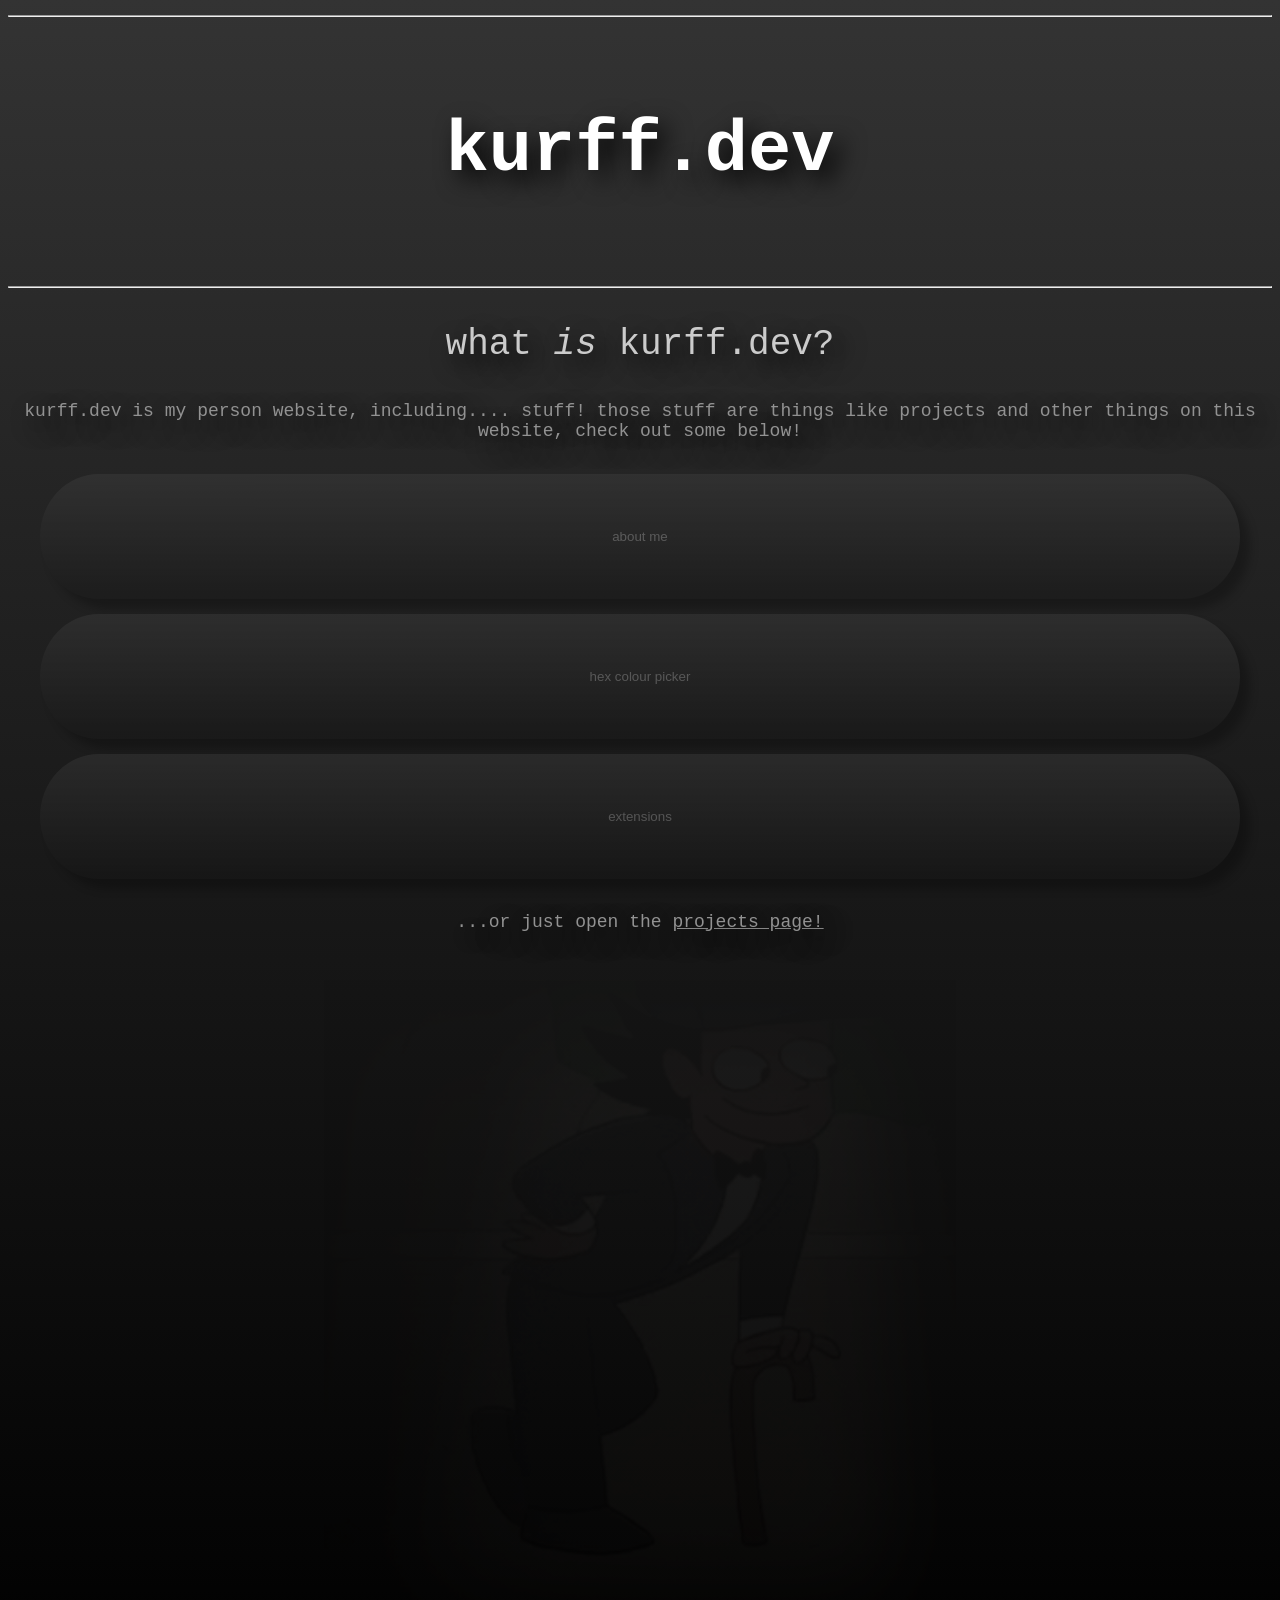
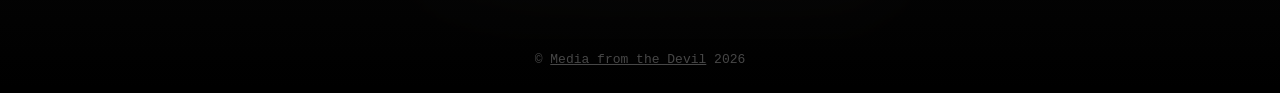
<file: index.html>
<!DOCTYPE html>

<html>
  <head>
    <meta charset="UTF-8">
    <meta name="viewport" content="width=device-width, initial-scale=1.0">

    <link rel="stylesheet" href="/style_sheets.css">

    <link rel="icon" href="/images/dark_icon.png" media="(prefers-color-scheme: dark)">

    <link rel="icon" href="/images/light_icon.png" media="(prefers-color-scheme: light), (prefers-color-scheme: no-preference)">
    <title>kurff.dev</title>
  </head>
  <body class="body1" style="background-color: black;">
    <!-- <div class="scroll-left" style="background: #430905; color: rgb(134, 125, 125); font-size: 30px;">
      <p class="marquee-text">THIS WEBSITE IS IN W.I.P.!</p>
    </div> -->
    <hr>
    <br>

    <p class="head" style="color: white;">kurff.dev</p>

    <br>
    <hr>

    <p class="text" style="color: rgb(203, 203, 203);">what <i>is</i> kurff.dev?</p>
    <p class="subtext" style="color: rgb(146, 146, 146);">
      kurff.dev is my person website, including.... stuff!
      those stuff are things like projects and other things on this website, check out some below!
    </p>

    <br>

    <div id="project and stuff buttons">
      <a href="/about-me/">
        <button class="button1" style="width: 95%; height: 125px; background-image: linear-gradient(to bottom, #555555, #111111); color: #FFFFFF; opacity: 0.25;">
          about me
        </button>
      </a>

      <br><br>

      <a href="/hex-colour-picker">
        <button class="button1" style="width: 95%; height: 125px; background-image: linear-gradient(to bottom, #555555, #111111); color: #FFFFFF; opacity: 0.25;">
          hex colour picker
        </button>
      </a>

      <br><br>

      <a href="/extensions/">
        <button class="button1" style="width: 95%; height: 125px; background-image: linear-gradient(to bottom, #555555, #111111); color: #FFFFFF; opacity: 0.25;">
          extensions
        </button>
      </a>

      <br><br>

      <div style="display: flex !important; justify-content: center;">
        <p class="subtext" style="color: rgb(146, 146, 146);">...or just open the <a href="/projects/" class="subtext" style="color: rgb(146, 146, 146);">projects page!</a></p>
      </div>
    </div>

    <br><br>

    <div style="width: 50%; aspect-ratio: 1 / 1.04395604396; margin: 0 auto; display: block; background-image: url('/images/good-time-gal.gif'); background-size: cover; background-position: center; box-shadow: inset 0 0 100px 50px #000000; opacity: 0.03125;" alt="hello my lady hello my good time gal, blah blah kissed my wife, baby my hearts on fire or whatever he says"></div>

    <p style="color: rgb(71, 71, 71);">© <a href="https://mediafromthedevil.net/" style="color: rgb(71, 71, 71);">Media from the Devil</a> 2026</p>
    <script src="/script.js" defer></script>
  </body>
</html>
</file>
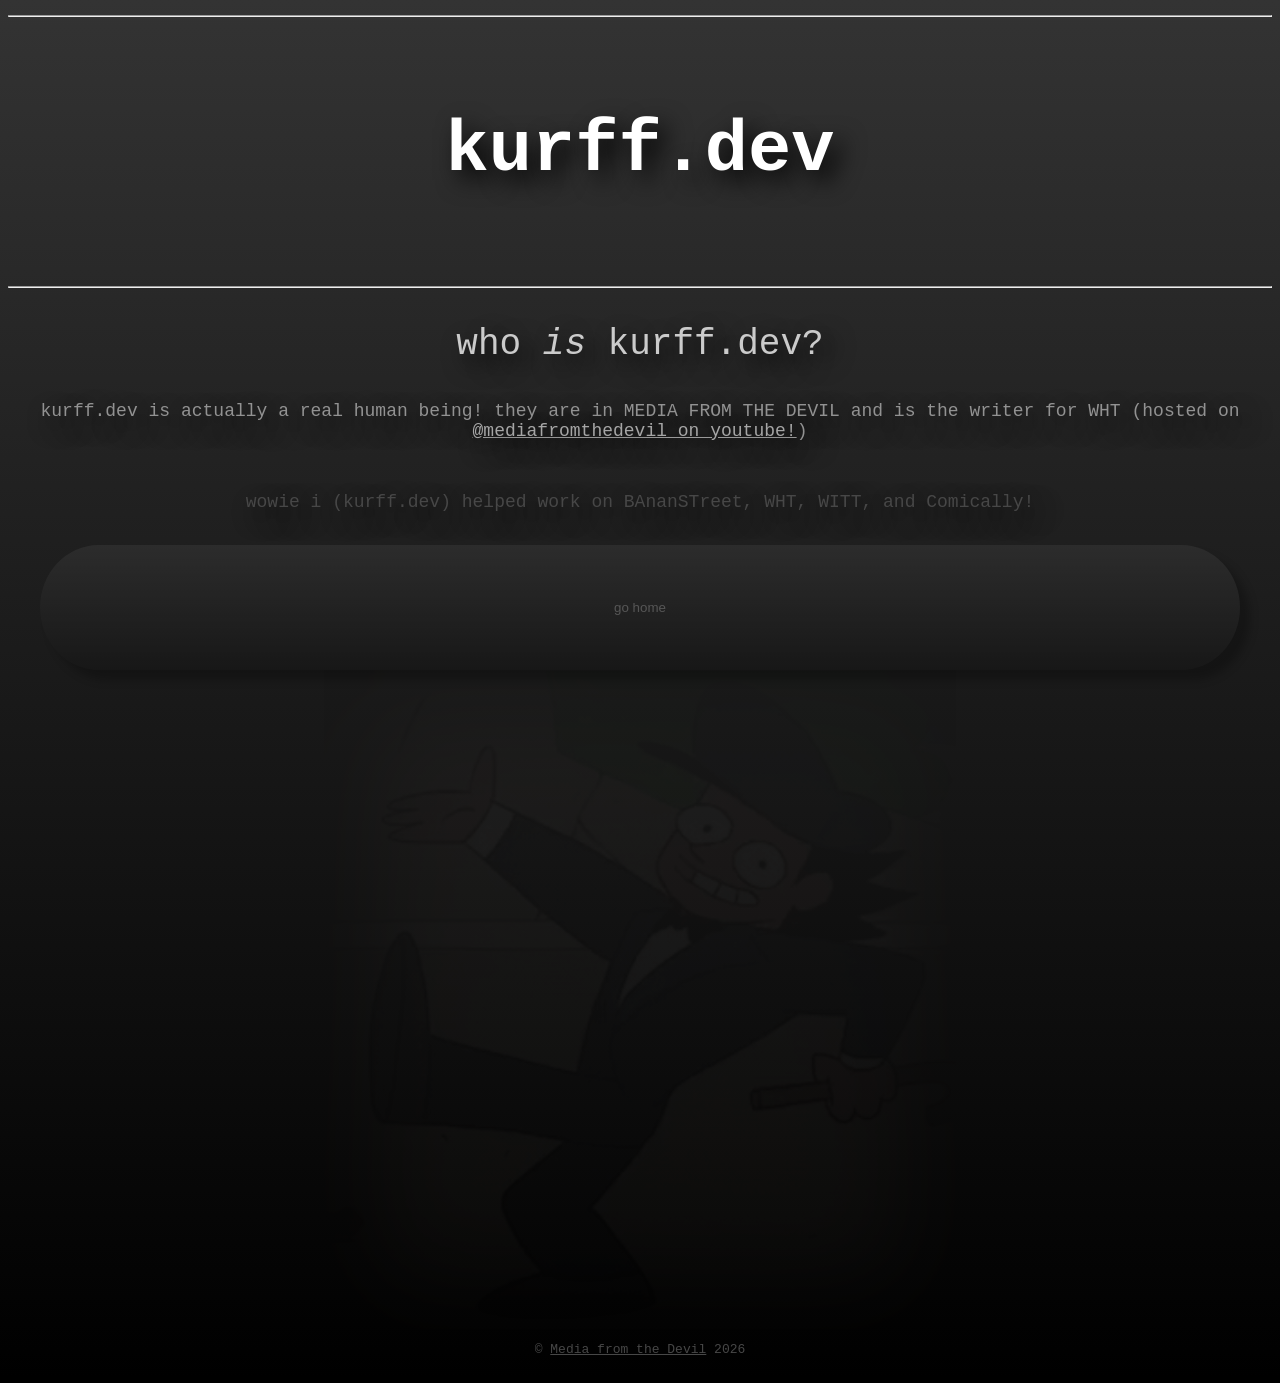
<file: about-me/index.html>
<!DOCTYPE html>

<html>
  <head>
    <meta charset="UTF-8">
    <meta name="viewport" content="width=device-width, initial-scale=1.0">

    <link rel="stylesheet" href="/style_sheets.css">

    <link rel="icon" href="/images/dark_icon.png" media="(prefers-color-scheme: dark)">

    <link rel="icon" href="/images/light_icon.png" media="(prefers-color-scheme: light), (prefers-color-scheme: no-preference)">
    <title>kurff.dev</title>
  </head>
  <body class="body1" style="background-color: black;">
    <!-- <div class="scroll-left" style="background: #430905; color: rgb(134, 125, 125); font-size: 30px;">
      <p class="marquee-text">THIS WEBSITE IS IN W.I.P.!</p>
    </div> -->
    <hr>
    <br>

    <p class="head" style="color: white;">kurff.dev</p>

    <br>
    <hr>

    <p class="text" style="color: rgb(203, 203, 203);">who <i>is</i> kurff.dev?</p>
    <p class="subtext" style="color: rgb(146, 146, 146);">
      kurff.dev is actually a real human being! they are in MEDIA FROM THE DEVIL and is the writer for WHT (hosted on <a href="https://www.youtube.com/@mediafromthedevil" style="color: rgb(166, 166, 166);"> @mediafromthedevil on youtube!</a>)
    </p>

    <br>

    <p class="subtext" style="color: rgb(71, 71, 71);">wowie i (kurff.dev) helped work on BAnanSTreet, WHT, WITT, and Comically!</p>

    <br>

    <a href="/">
      <button class="button1"
        style="width: 95%; height: 125px; background-image: linear-gradient(to bottom, #555555, #111111); color: #FFFFFF; opacity: 0.25;">go home</button>
    </a>

    <div style="width: 50%; aspect-ratio: 1 / 1.04395604396; margin: 0 auto; display: block; background-image: url('/images/good-time-gal.gif'); background-size: cover; background-position: center; box-shadow: inset 0 0 100px 50px #000000; opacity: 0.03125;" alt="hello my lady hello my good time gal, blah blah kissed my wife, baby my hearts on fire or whatever he says"></div>

    <p style="color: rgb(71, 71, 71);">© <a href="https://mediafromthedevil.net/" style="color: rgb(71, 71, 71);">Media from the Devil</a> 2026</p>
    <script src="/script.js" defer></script>
  </body>
</html>
</file>
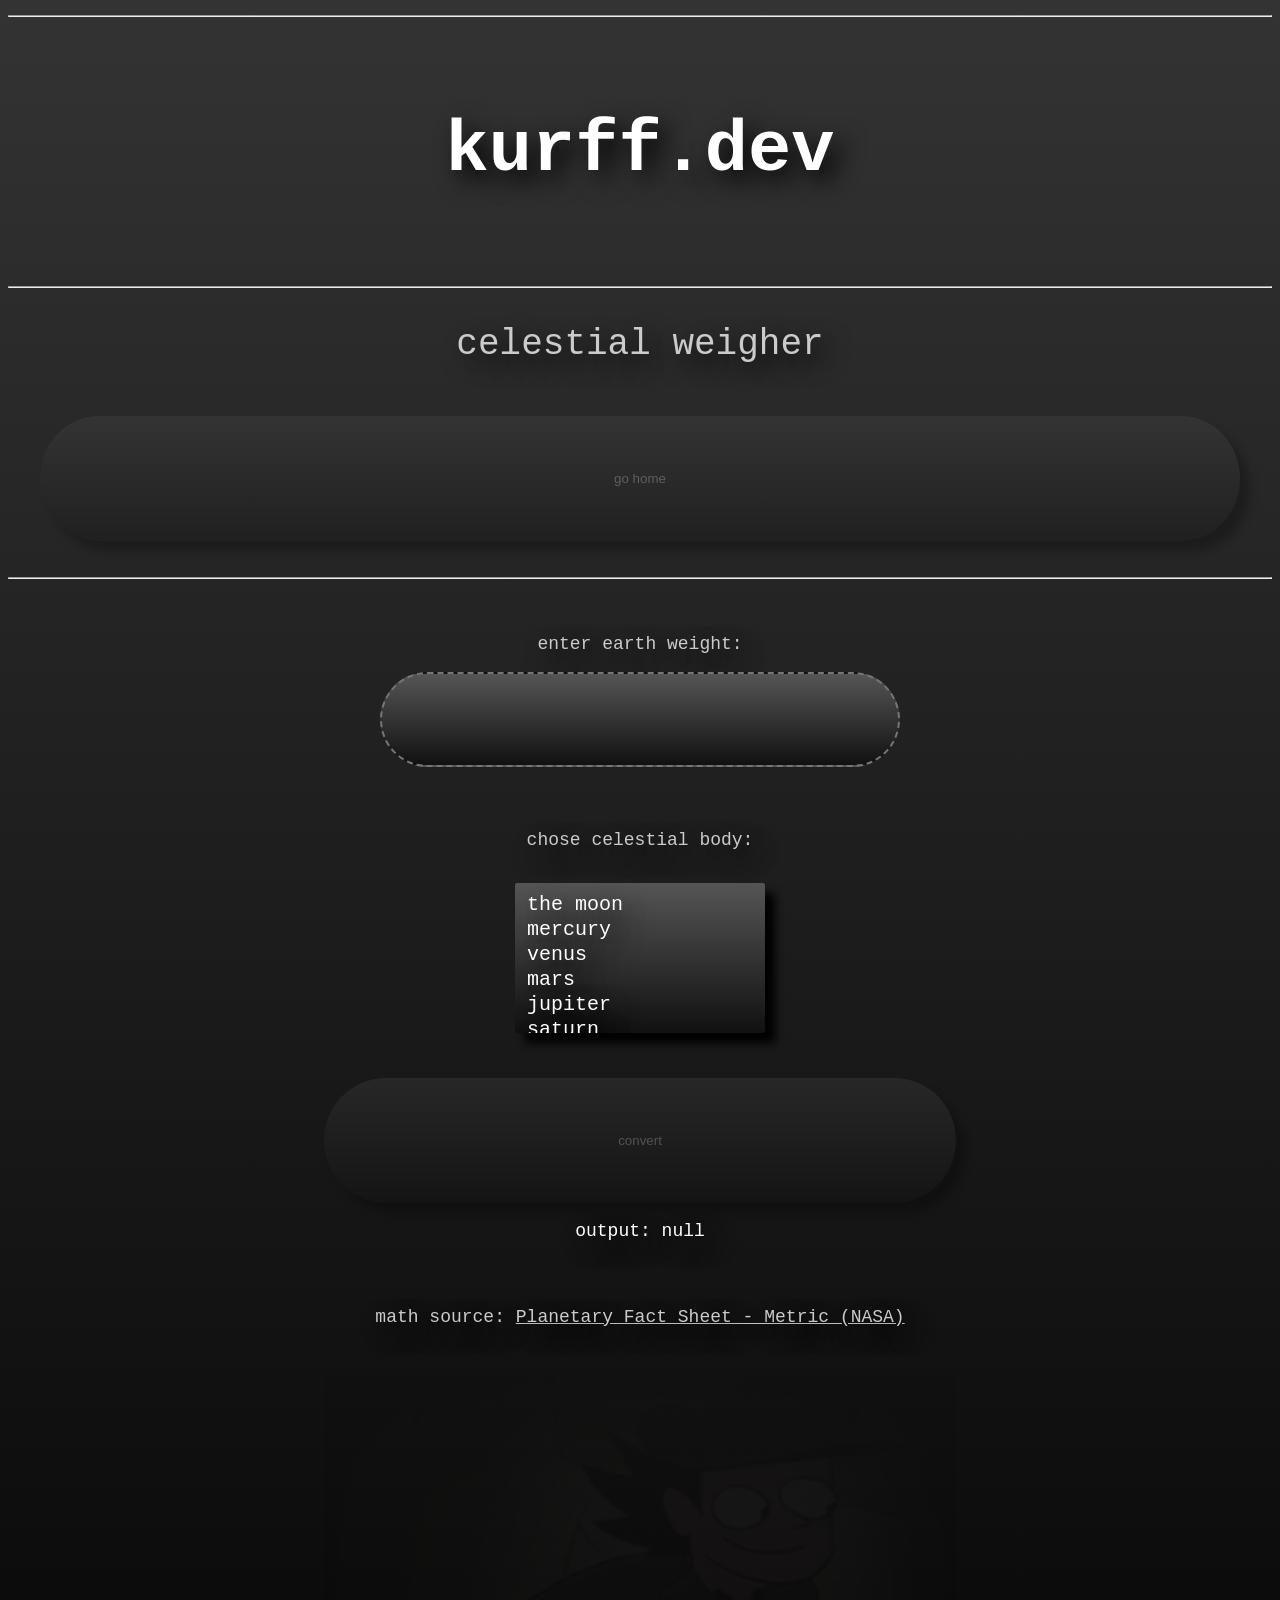
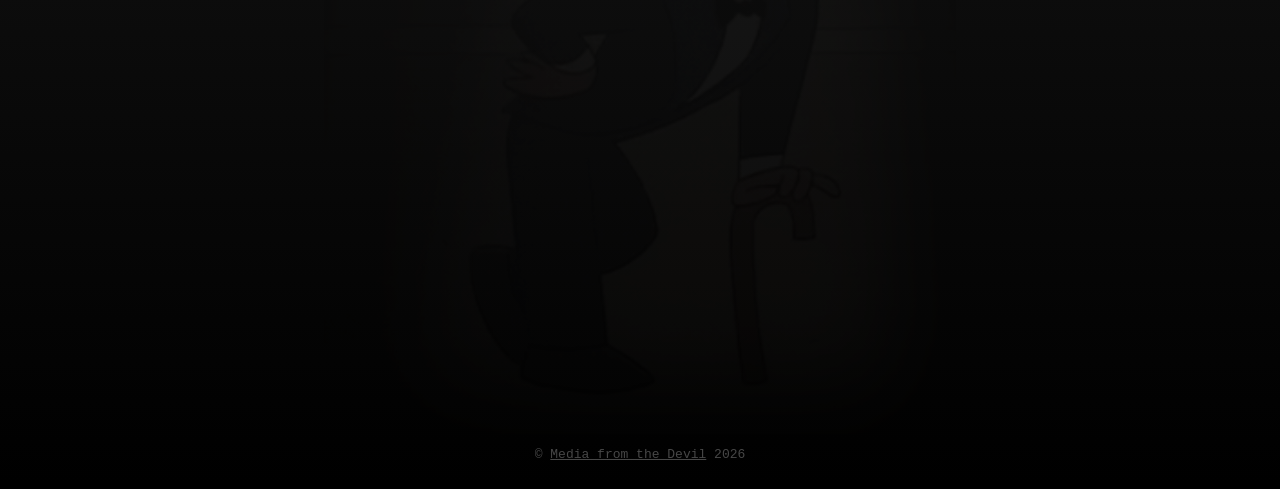
<file: celestial-weigher/index.html>
<!DOCTYPE html>

<html>
  <head>
    <meta charset="UTF-8">
    <meta name="viewport" content="width=device-width, initial-scale=1.0">

    <link rel="stylesheet" href="/style_sheets.css?v=1.0">
    
    <link rel="icon" href="/images/dark_icon.png" media="(prefers-color-scheme: dark)">

    <link rel="icon" href="/images/light_icon.png" media="(prefers-color-scheme: light), (prefers-color-scheme: no-preference)">
    <title>kurff.dev</title>
  </head>
  <body class="body1" style="background-color: black;">
    <!-- <div class="scroll-left" style="background: #430905; color: rgb(134, 125, 125); font-size: 30px;">
      <p class="marquee-text">THIS WEBSITE IS IN W.I.P.!</p>
    </div> -->
    <hr>
    <br>

    <p class="head" style="color: white;">kurff.dev</p>

    <br>
    <hr>

    <p class="text" style="color: rgb(203, 203, 203);">celestial weigher</p>

    <br>

    <div id="project and stuff buttons">

      <a href="/">
        <button class="button1" style="width: 95%; height: 125px; background-image: linear-gradient(to bottom, #555555, #111111); color: #FFFFFF; opacity: 0.25;">go home</button>
      </a>
    </div>

    <br><br><hr><br><br>

    <p class="subtext" style="color: rgb(203, 203, 203);">enter earth weight:</p>

    <input type="number" id="reg-weight" class="input1" style="background-image: linear-gradient(to bottom, #555555, #111111); width: 500px; height: 75px; font-size: 30px; color: #FFFFFF;">

    <br><br><br><br>

    <p class="subtext" style="color: rgb(203, 203, 203);">chose celestial body:</p>

    <br>

    <select multiple class="select1" id="cel-body" style="width: 250px; height: 150px; background-image: linear-gradient(to bottom, #555555, #111111); color: #FFFFFF;">
        <option value="moon" style="font-size: 20px;" class="text">the moon</option>
        <option value="mercury" style="font-size: 20px;" class="text">mercury</option>
        <option value="venus" style="font-size: 20px;" class="text">venus</option>
        <option value="mars" style="font-size: 20px;" class="text">mars</option>
        <option value="jupiter" style="font-size: 20px;" class="text">jupiter</option>
        <option value="saturn" style="font-size: 20px;" class="text">saturn</option>
        <option value="uranus" style="font-size: 20px;" class="text">uranus</option>
        <option value="neptune" style="font-size: 20px;" class="text">neptune</option>

        <option value="pluto" style="font-size: 20px;" class="text">pluto</option>
    </select>

    <br><br><br><br>

    <button class="button3" style="width: 50%; height: 125px; background-image: linear-gradient(to bottom, #555555, #111111); color: #FFFFFF; opacity: 0.25;" 
    onclick="convertReg2No('reg-weight', 'cel-body', 'output1')">convert</button>

    <br>

    <p class="subtext" style="color: #FFFFFF" id="output1">output: null</p>

    <br><br>

    <p class="subtext" style="color: rgb(203, 203, 203);">math source: <a class="subtext" style="color: rgb(203, 203, 203);" href="https://nssdc.gsfc.nasa.gov/planetary/factsheet/">Planetary Fact Sheet - Metric (NASA)</a></p>

    <br><br>

    <div style="width: 50%; aspect-ratio: 1 / 1.04395604396; margin: 0 auto; display: block; background-image: url('/images/good-time-gal.gif'); background-size: cover; background-position: center; box-shadow: inset 0 0 100px 50px #000000; opacity: 0.03125;" alt="hello my lady hello my good time gal, blah blah kissed my wife, baby my hearts on fire or whatever he says"></div>

    <p style="color: rgb(71, 71, 71);">© <a href="https://mediafromthedevil.net/" style="color: rgb(71, 71, 71);">Media from the Devil</a> 2026</p>
    <script src="/script.js" defer></script>
  </body>
</html>
</file>
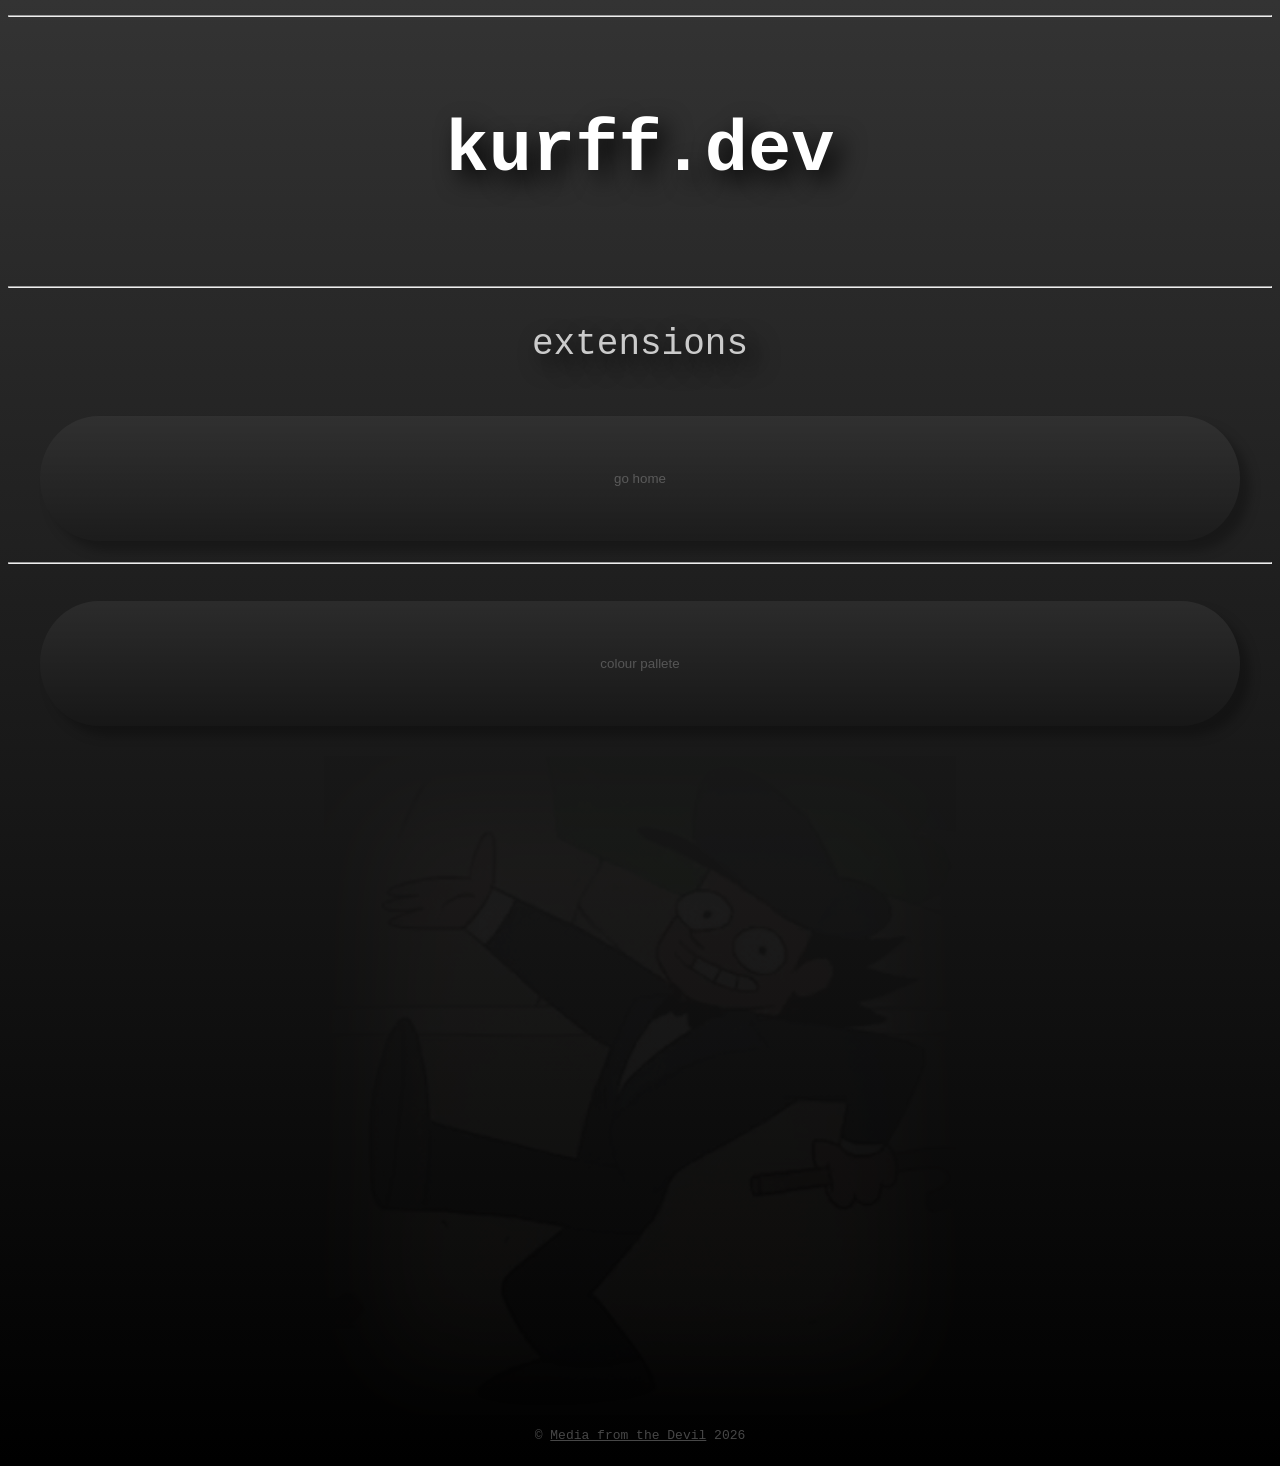
<file: extensions/index.html>
<!DOCTYPE html>

<html>
  <head>
    <meta charset="UTF-8">
    <meta name="viewport" content="width=device-width, initial-scale=1.0">

    <link rel="stylesheet" href="/style_sheets.css">
    
    <link rel="icon" href="/images/dark_icon.png" media="(prefers-color-scheme: dark)">

    <link rel="icon" href="/images/light_icon.png" media="(prefers-color-scheme: light), (prefers-color-scheme: no-preference)">
    <title>kurff.dev</title>
  </head>
  <body class="body1" style="background-color: black;">
    <!-- <div class="scroll-left" style="background: #430905; color: rgb(134, 125, 125); font-size: 30px;">
      <p class="marquee-text">THIS WEBSITE IS IN W.I.P.!</p>
    </div> -->
    <hr>
    <br>

    <p class="head" style="color: white;">kurff.dev</p>

    <br>
    <hr>

    <p class="text" style="color: rgb(203, 203, 203);">extensions</p>

    <br>

    <div id="project and stuff buttons">

      <a href="/">
        <button class="button1"
          style="width: 95%; height: 125px; background-image: linear-gradient(to bottom, #555555, #111111); color: #FFFFFF; opacity: 0.25;">go home</button>
      </a>

      <br><br><hr></hr><br><br>

      <a href="/extensions/colour-pallete/">
        <button class="button1" style="width: 95%; height: 125px; background-image: linear-gradient(to bottom, #555555, #111111); color: #FFFFFF; opacity: 0.25;">
          colour pallete
        </button>
      </a>
    </div>

    <br><br>

    <div style="width: 50%; aspect-ratio: 1 / 1.04395604396; margin: 0 auto; display: block; background-image: url('/images/good-time-gal.gif'); background-size: cover; background-position: center; box-shadow: inset 0 0 100px 50px #000000; opacity: 0.03125;" alt="hello my lady hello my good time gal, blah blah kissed my wife, baby my hearts on fire or whatever he says"></div>

    <p style="color: rgb(71, 71, 71);">© <a href="https://mediafromthedevil.net/" style="color: rgb(71, 71, 71);">Media from the Devil</a> 2026</p>
    <script src="/script.js" defer></script>
  </body>
</html>
</file>
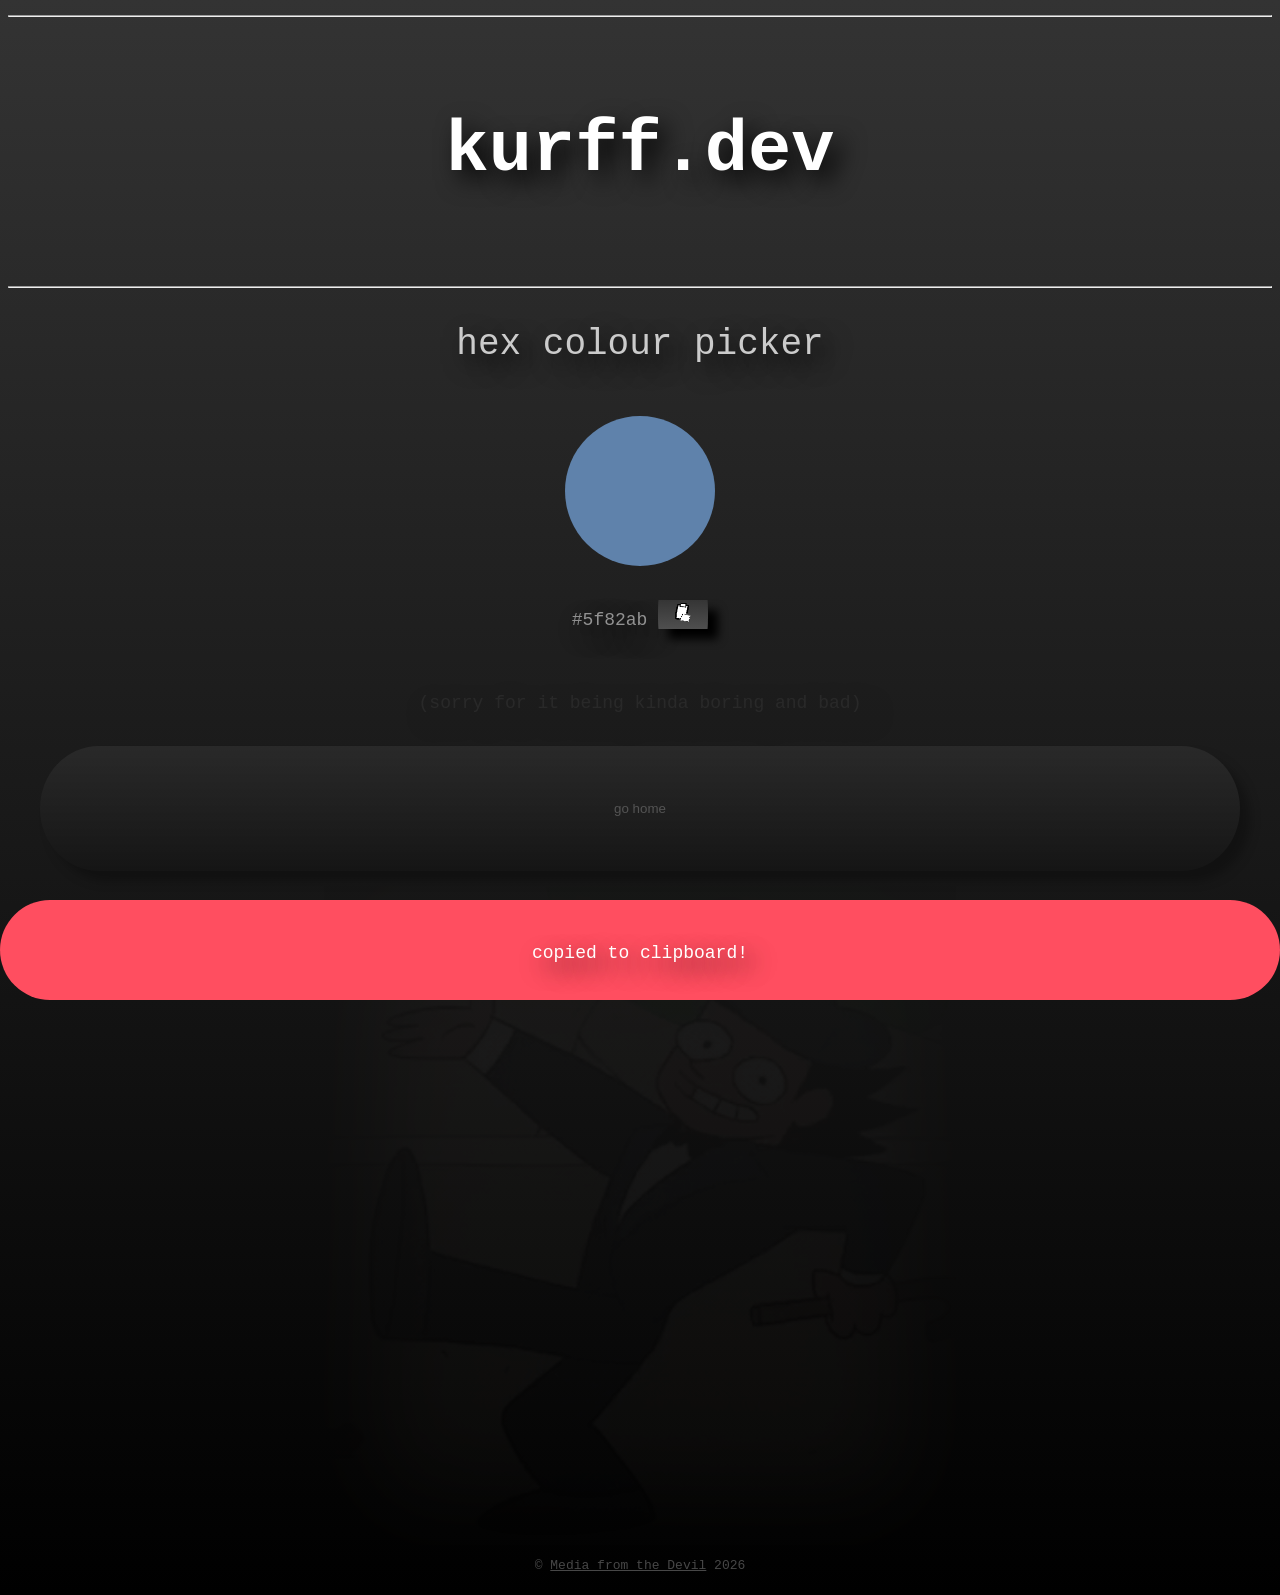
<file: hex-colour-picker/index.html>
<!DOCTYPE html>

<html>
  <head>
    <meta charset="UTF-8">
    <meta name="viewport" content="width=device-width, initial-scale=1.0">

    <link rel="stylesheet" href="/style_sheets.css">

    <link rel="icon" href="/images/dark_icon.png" media="(prefers-color-scheme: dark)">

    <link rel="icon" href="/images/light_icon.png" media="(prefers-color-scheme: light), (prefers-color-scheme: no-preference)">
    <title>kurff.dev</title>
  </head>
  <body class="body1" style="background-color: black;">
    <!-- <div class="scroll-left" style="background: #430905; color: rgb(134, 125, 125); font-size: 30px;">
        <p class="marquee-text">THIS WEBSITE IS IN W.I.P.!</p>
      </div> -->
    <hr>
    <br>

    <p class="head" style="color: white;">kurff.dev</p>

    <br>
    <hr>

    <p class="text" style="color: rgb(203, 203, 203);">hex colour picker</p>
    <p class="subtext" style="color: rgb(146, 146, 146);">
    </p>

    <br>

    <div id="colour picker" style="display: block;">
      <input type="color" id="colour" value="#5f82ab" style="-webkit-appearance: none; appearance: none; border: none; width: 150px; height: 150px; padding: 0; background: none; cursor: pointer;">
      <br><br><br>
      <div class="subtext" style="color: rgb(146, 146, 146);">
        <span id="hexValue">#5f82ab</span> 
        <button onclick="copyHex()" class="button1" style="width: 50px;background-image: linear-gradient(to bottom, #353535, #4f4f4f); color: #000000;">
          <img src="/images/clipboard.png" alt="copy hex to clipboard button" style="width: 24px; height: 24px;">
        </button>
      </div>
    </div>

    <br>

    <div id="panel" style="position: fixed; bottom: -100px; left: 0; right: 0;">
      <div class="panel" style="background-color: #ff4e60; height: 50px">
        <p class="subtext" style="color: rgb(255, 255, 255);">copied to clipboard!</p>
      </div>
    </div>

    <br><br>

    <p class="subtext" style="color: rgb(146, 146, 146); opacity: 0.1;">(sorry for it being kinda boring and bad)</p>

    <br>

    <a href="/">
      <button class="button1"
        style="width: 95%; height: 125px; background-image: linear-gradient(to bottom, #555555, #111111); color: #FFFFFF; opacity: 0.25;">go home</button>
    </a>

    <br><br>

    <div
      style="width: 50%; aspect-ratio: 1 / 1.04395604396; margin: 0 auto; display: block; background-image: url('/images/good-time-gal.gif'); background-size: cover; background-position: center; box-shadow: inset 0 0 100px 50px #000000; opacity: 0.03125;"
      alt="hello my lady hello my good time gal, blah blah kissed my wife, baby my hearts on fire or whatever he says">
    </div>

    <p style="color: rgb(71, 71, 71);">© <a href="https://mediafromthedevil.net/" style="color: rgb(71, 71, 71);">Media
        from the Devil</a> 2026</p>
    <script src="/script.js" defer></script>
  </body>
</html>
</file>
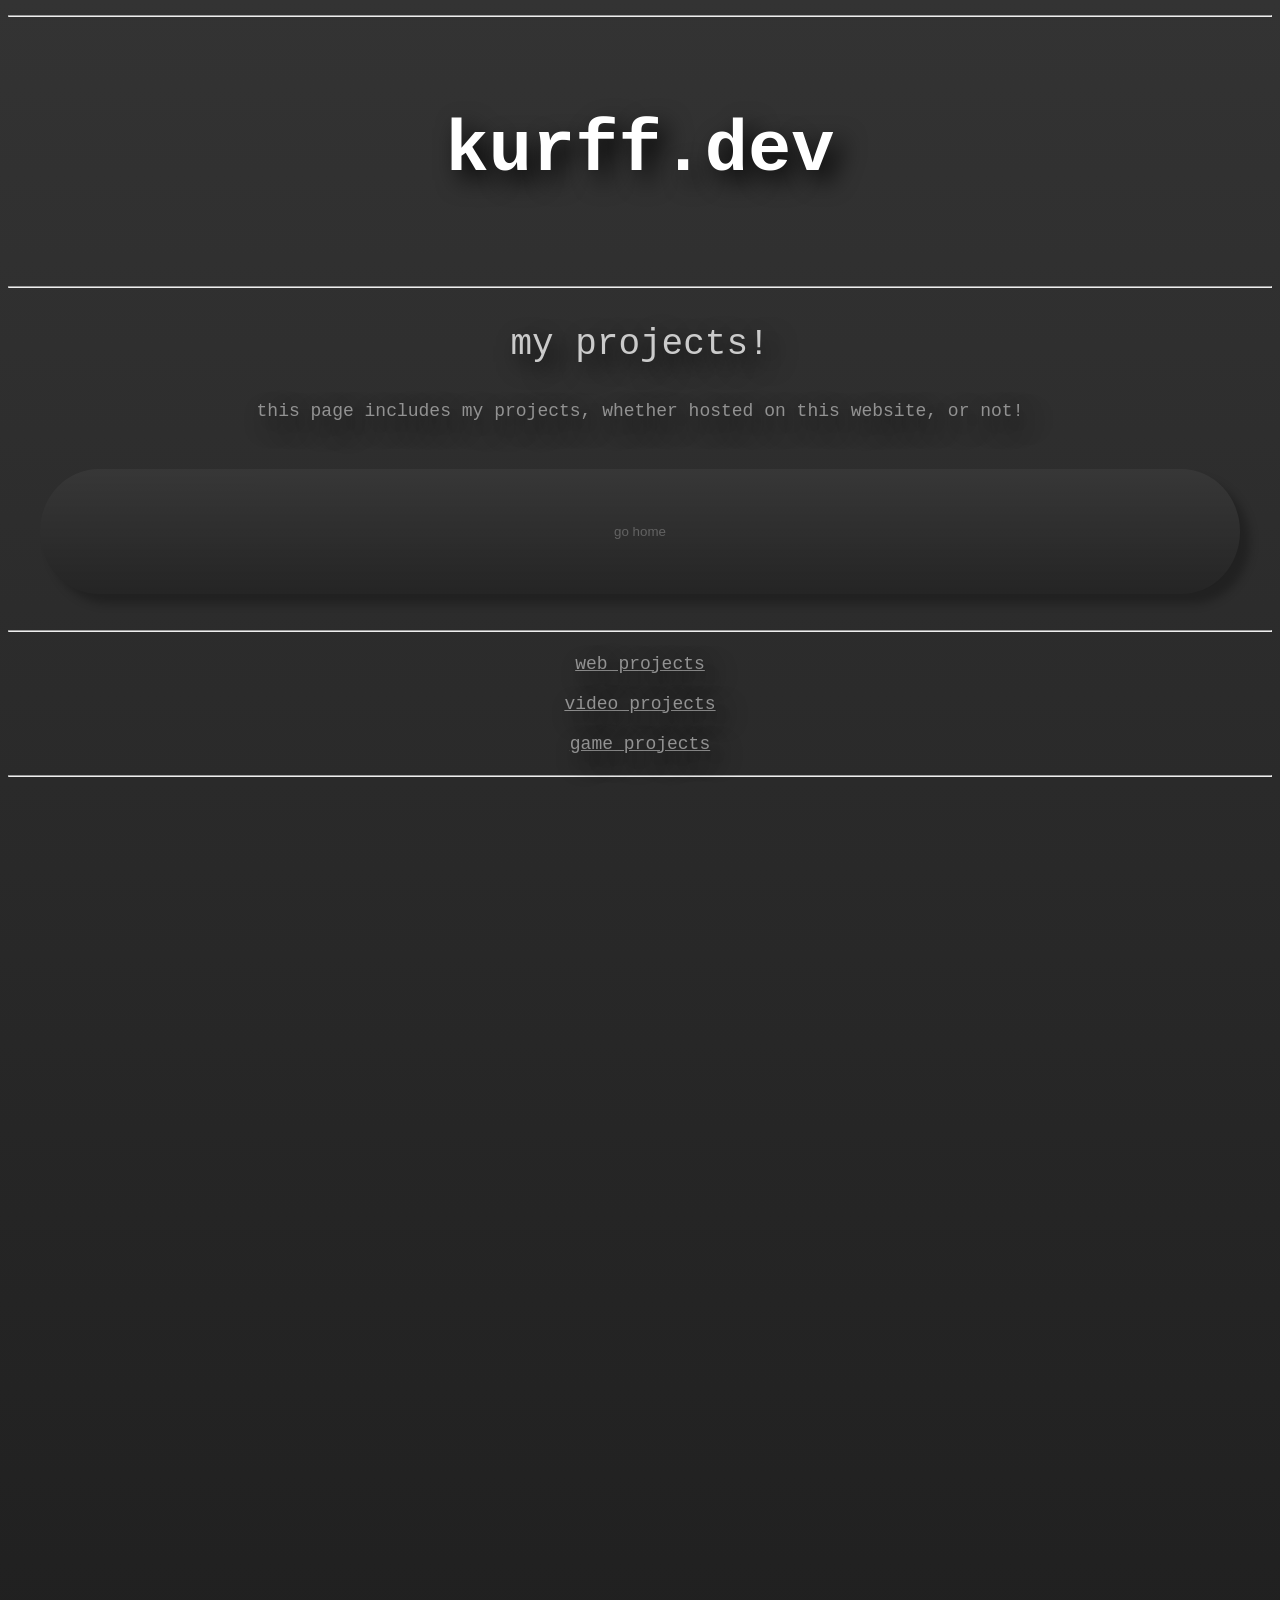
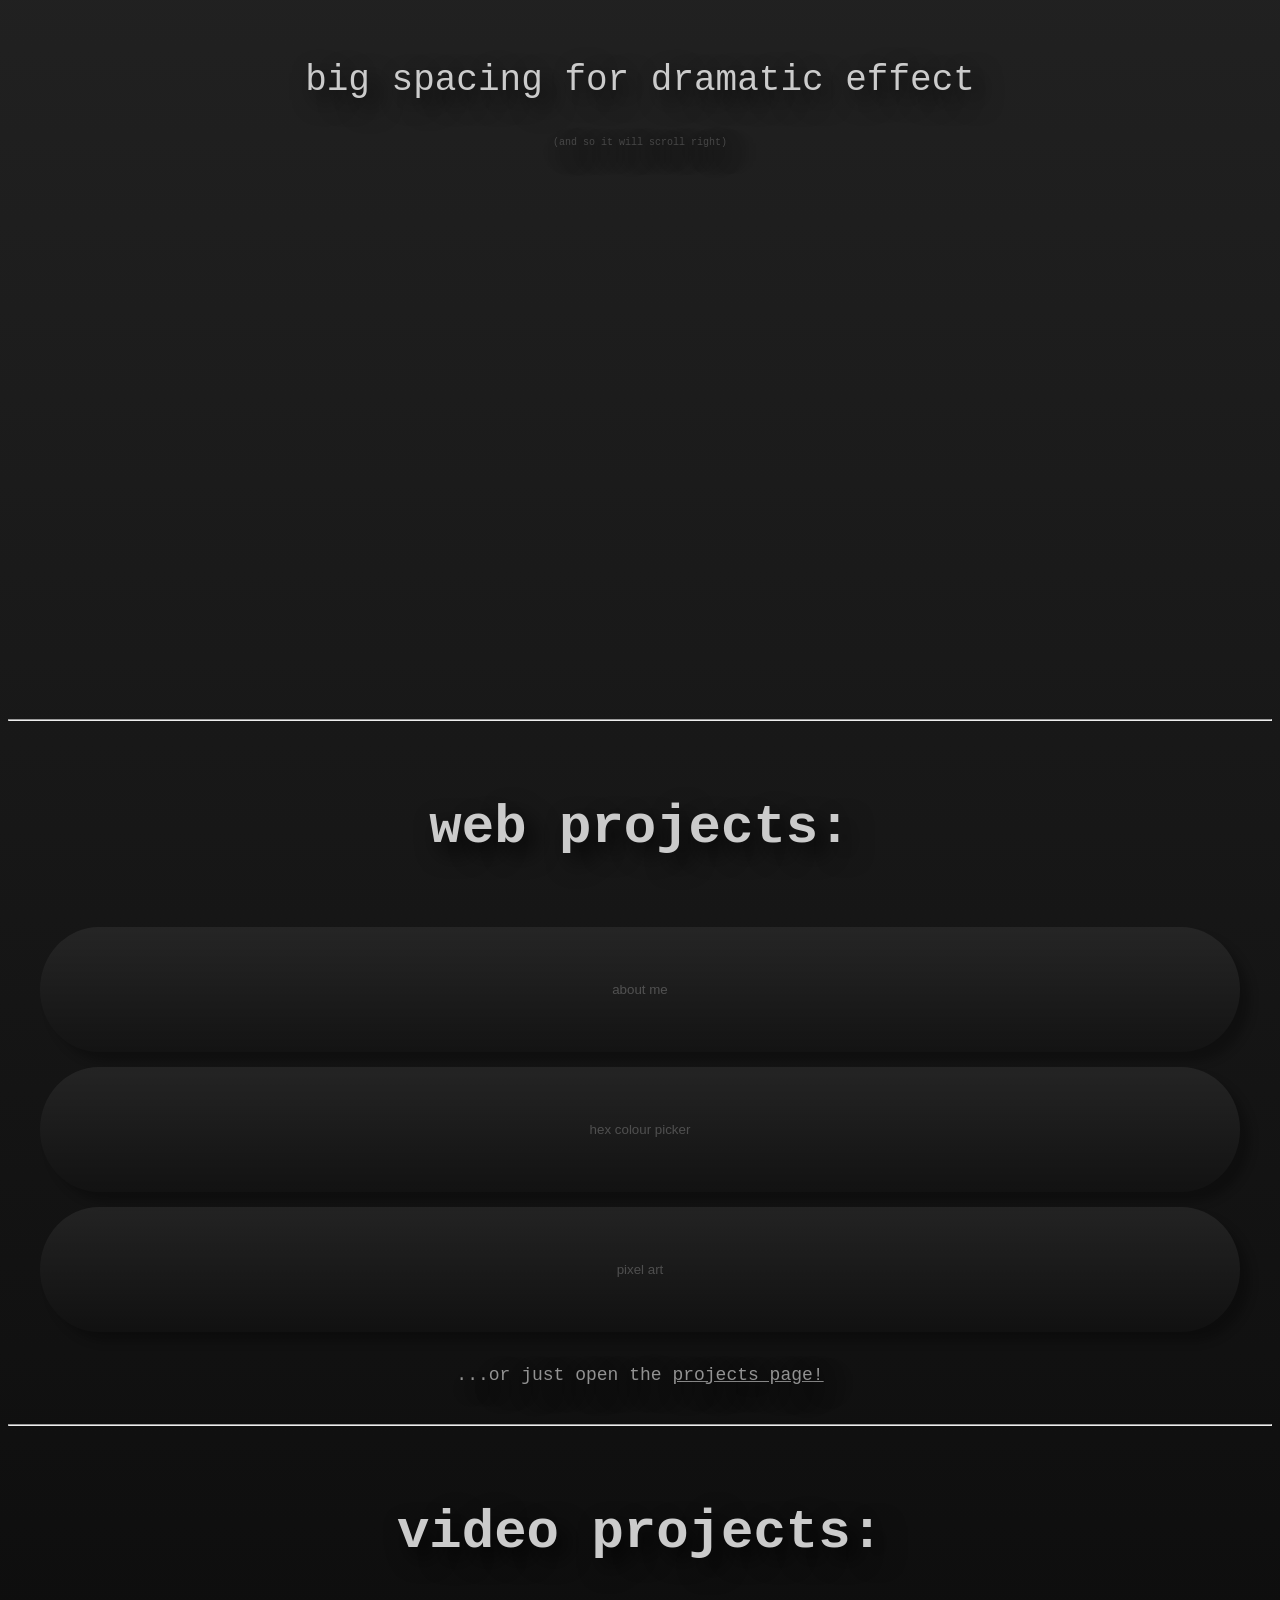
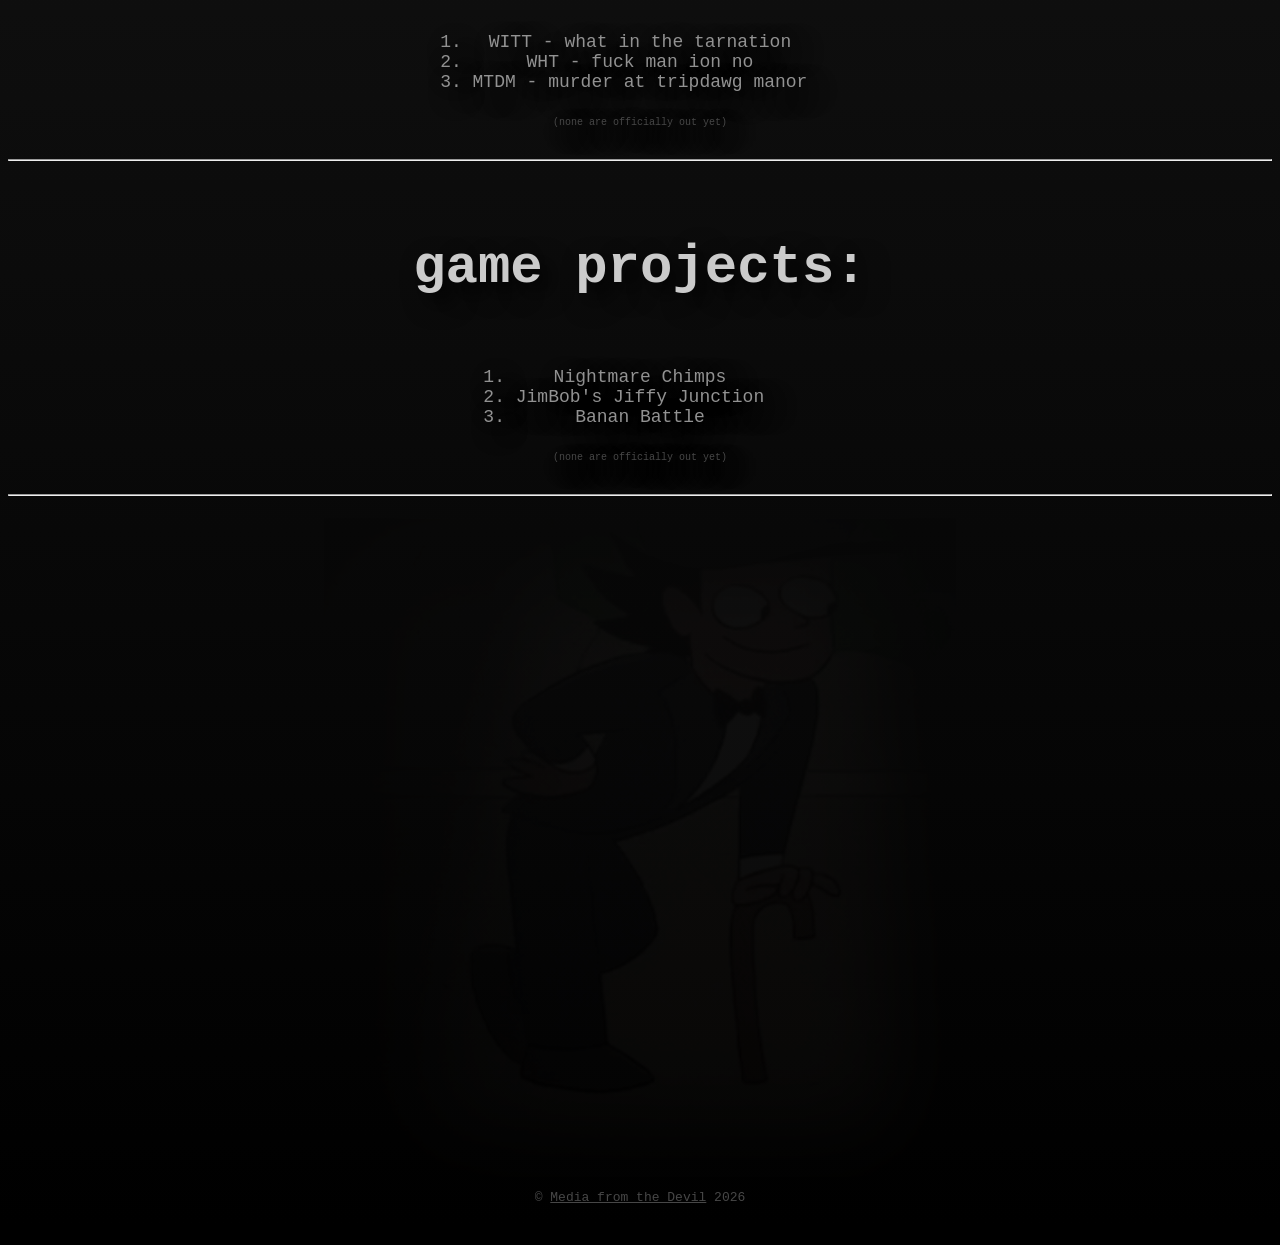
<file: projects/index.html>
<!DOCTYPE html>

<html>
  <head>
    <meta charset="UTF-8">
    <meta name="viewport" content="width=device-width, initial-scale=1.0">

    <link rel="stylesheet" href="/style_sheets.css">

    <link rel="icon" href="/images/dark_icon.png" media="(prefers-color-scheme: dark)">

    <link rel="icon" href="/images/light_icon.png" media="(prefers-color-scheme: light), (prefers-color-scheme: no-preference)">
    <title>kurff.dev</title>
  </head>
  <body class="body1" style="background-color: black;">
    <!-- <div class="scroll-left" style="background: #430905; color: rgb(134, 125, 125); font-size: 30px;">
      <p class="marquee-text">THIS WEBSITE IS IN W.I.P.!</p>
    </div> -->
    <hr>
    <br>

    <p class="head" style="color: white;">kurff.dev</p>

    <br>
    <hr>

    <p class="text" style="color: rgb(203, 203, 203);">my projects!</p>
    <p class="subtext" style="color: rgb(146, 146, 146);">
      this page includes my projects, whether hosted on this website, or not!
    </p>

    <br><br>

    <a href="/">
        <button class="button1"
        style="width: 95%; height: 125px; background-image: linear-gradient(to bottom, #555555, #111111); color: #FFFFFF; opacity: 0.25;">go home</button>
    </a>

    <br><br><br><hr><br>
    
    <div id="scroll-to thingamabobs" style="display: flex; flex-direction: column; align-items: center; gap: 20px;">
        <a style="color: rgb(146, 146, 146); z-index: 10; position: relative; text-decoration-line: underline; display: inline-block;" href="javascript:void(0);" class="subtext" scroll-to="id: project-and-stuff-buttons;">web projects</a>
        <a style="color: rgb(146, 146, 146); z-index: 10; position: relative; text-decoration-line: underline; display: inline-block;" href="javascript:void(0);" class="subtext" scroll-to="id: video-projects;">video projects</a>
        <a style="color: rgb(146, 146, 146); z-index: 10; position: relative; text-decoration-line: underline; display: inline-block;" href="javascript:void(0);" class="subtext" scroll-to="id: game-projects;">game projects</a>
    </div>


    <br>
    <hr>
    <br><br>

    <div style="height: 90vh;"></div>

    <p style="color: rgb(203, 203, 203)" class="text">big spacing for dramatic effect</p>

    <p style="color: rgb(71, 71, 71)" class="minitext">(and so it will scroll right)</p>

    <div style="height: 60vh;"></div>

    <br><hr><br>

    <div id="project-and-stuff-buttons">
        <p style="color: rgb(203, 203, 203)" class="header">web projects:</p>
        
        <br>

        <a href="/about-me/">
            <button class="button1" style="width: 95%; height: 125px; background-image: linear-gradient(to bottom, #555555, #111111); color: #FFFFFF; opacity: 0.25;">
            about me
            </button>
        </a>

        <br><br>

        <a href="/hex-colour-picker">
            <button class="button1" style="width: 95%; height: 125px; background-image: linear-gradient(to bottom, #555555, #111111); color: #FFFFFF; opacity: 0.25;">
            hex colour picker
            </button>
        </a>

        <br><br>

        <a href="/pixel-art/">
            <button class="button1" style="width: 95%; height: 125px; background-image: linear-gradient(to bottom, #555555, #111111); color: #FFFFFF; opacity: 0.25;">
            pixel art
            </button>
        </a>

        <br><br>

        <div style="display: flex !important; justify-content: center;">
            <p class="subtext" style="color: rgb(146, 146, 146);">...or just open the <a href="/projects/" class="subtext" style="color: rgb(146, 146, 146);">projects page!</a></p>
        </div>
    </div>

    <br><hr><br>

    <div id="video-projects">
        <p style="color: rgb(203, 203, 203)" class="header">video projects:</p>
        
        <br>

        <ol class="subtext" style="color: rgb(146, 146, 146); display: table; margin: 0 auto; padding: 0;">
            <li>
                WITT - what in the tarnation
            </li>
            <li>
                WHT - fuck man ion no
            </li>
            <li>
                MTDM - murder at tripdawg manor
            </li>
        </ol>

        <br>

        <p style="color: rgb(71, 71, 71)" class="minitext">(none are officially out yet)</p>
    </div>

    <br><hr><br>

    <div id="game-projects">
        <p style="color: rgb(203, 203, 203)" class="header">game projects:</p>
        
        <br>

        <ol class="subtext" style="color: rgb(146, 146, 146); display: table; margin: 0 auto; padding: 0;">
            <li>
                Nightmare Chimps
            </li>
            <li>
                JimBob's Jiffy Junction
            </li>
            <li>
                Banan Battle
            </li>
        </ol>

        <br>

        <p style="color: rgb(71, 71, 71)" class="minitext">(none are officially out yet)</p>
    </div>

    <br><hr><br>

    <div style="width: 50%; aspect-ratio: 1 / 1.04395604396; margin: 0 auto; display: block; background-image: url('/images/good-time-gal.gif'); background-size: cover; background-position: center; box-shadow: inset 0 0 100px 50px #000000; opacity: 0.03125;" alt="hello my lady hello my good time gal, blah blah kissed my wife, baby my hearts on fire or whatever he says"></div>

    <p style="color: rgb(71, 71, 71);">© <a href="https://mediafromthedevil.net/" style="color: rgb(71, 71, 71);">Media from the Devil</a> 2026</p>
    <script src="/script.js" defer></script>
  </body>
</html>
</file>
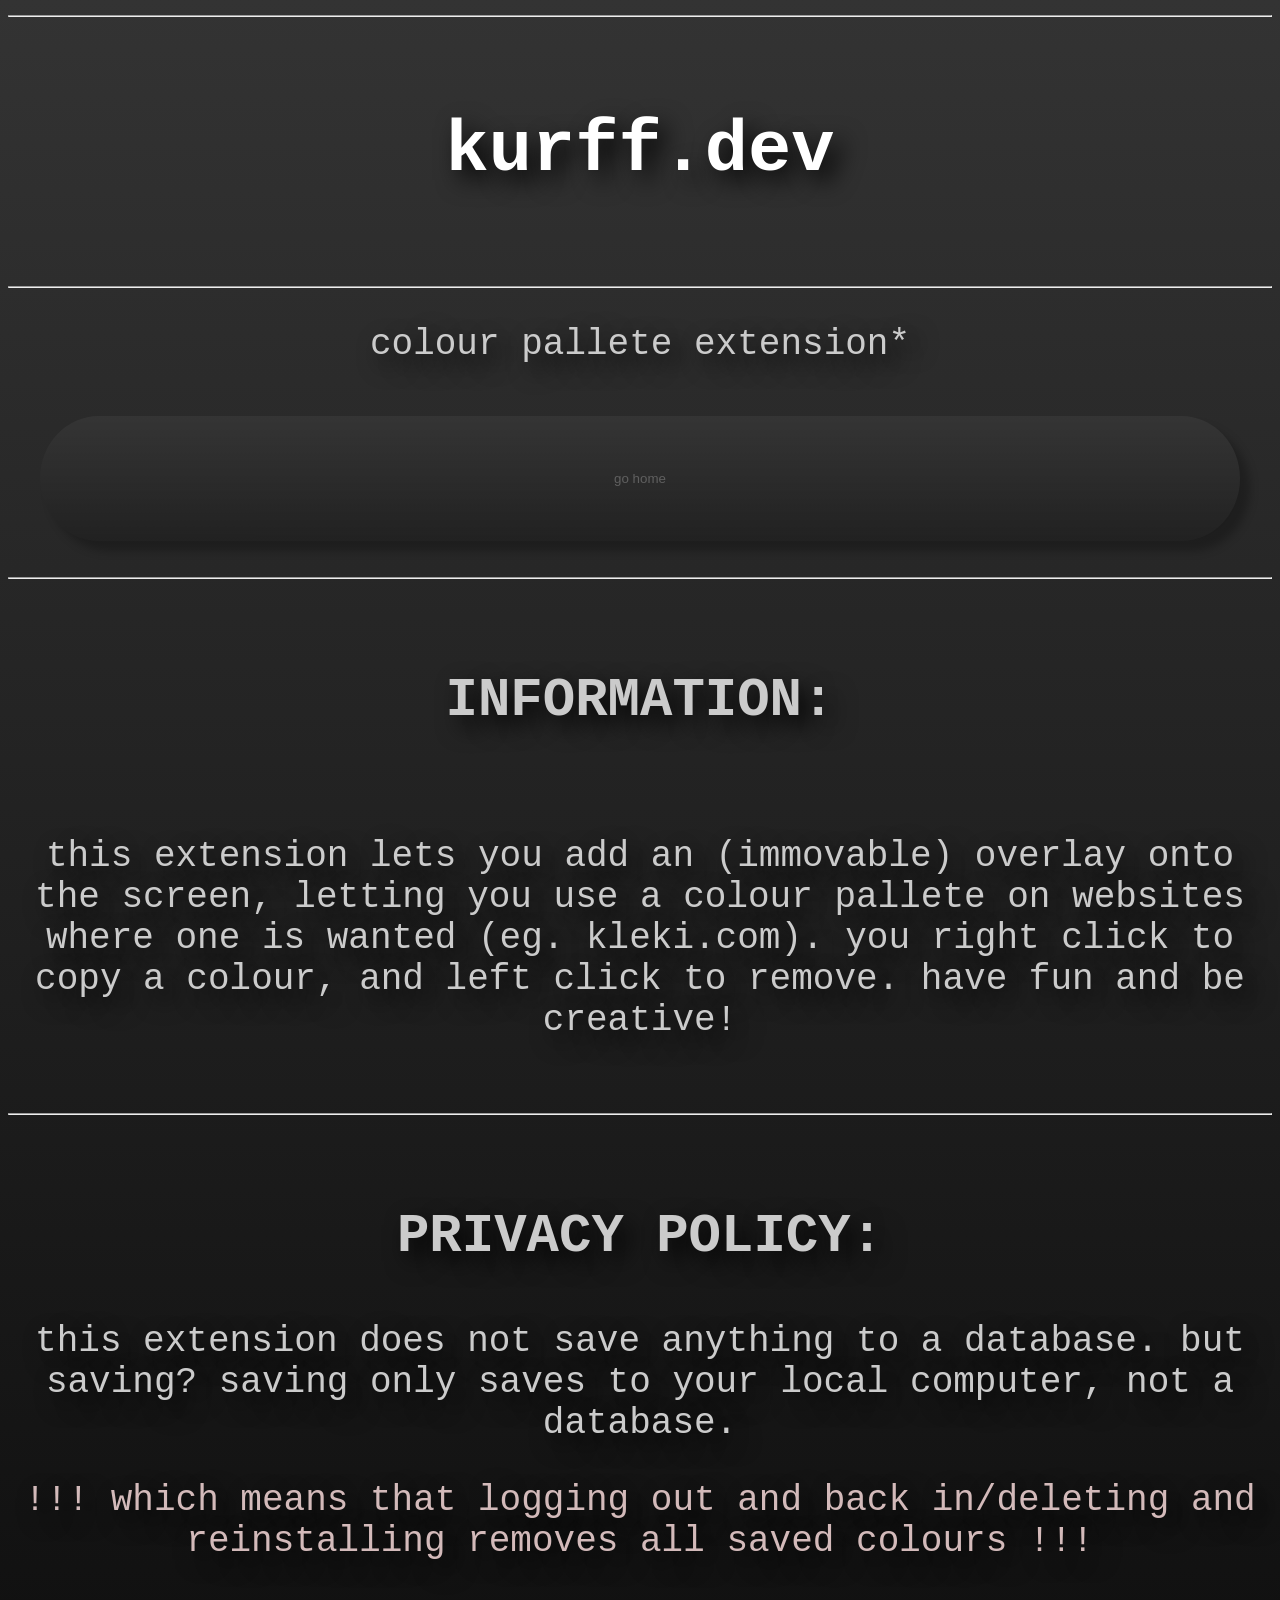
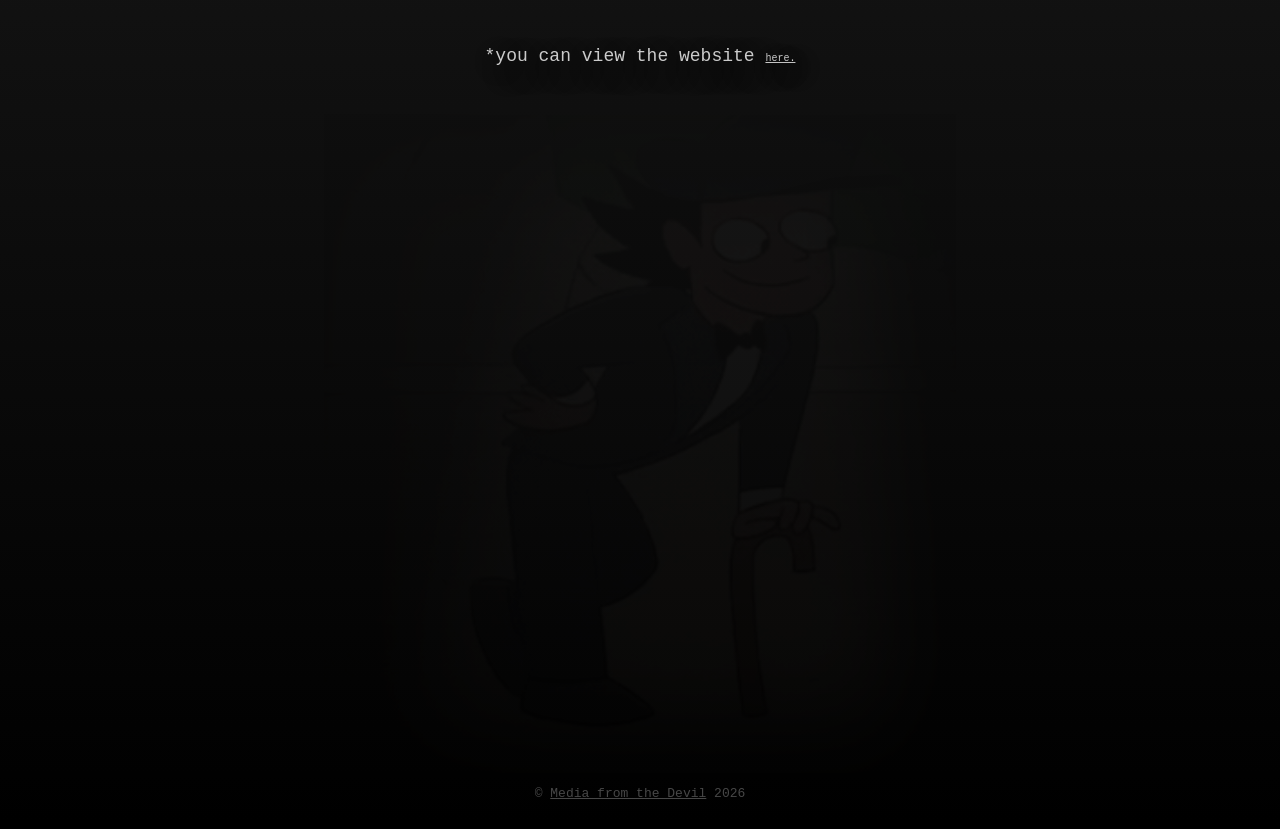
<file: extensions/colour-pallete/index.html>
<!DOCTYPE html>

<html>
  <head>
    <meta charset="UTF-8">
    <meta name="viewport" content="width=device-width, initial-scale=1.0">

    <link rel="stylesheet" href="/style_sheets.css">
    
    <link rel="icon" href="/images/dark_icon.png" media="(prefers-color-scheme: dark)">

    <link rel="icon" href="/images/light_icon.png" media="(prefers-color-scheme: light), (prefers-color-scheme: no-preference)">
    <title>kurff.dev</title>
  </head>
  <body class="body1" style="background-color: black;">
    <!-- <div class="scroll-left" style="background: #430905; color: rgb(134, 125, 125); font-size: 30px;">
      <p class="marquee-text">THIS WEBSITE IS IN W.I.P.!</p>
    </div> -->
    <hr>
    <br>

    <p class="head" style="color: white;">kurff.dev</p>

    <br>
    <hr>

    <p class="text" style="color: rgb(203, 203, 203);">colour pallete extension*</p>

    <br>

    <div id="project and stuff buttons">

      <a href="/">
        <button class="button1"
          style="width: 95%; height: 125px; background-image: linear-gradient(to bottom, #555555, #111111); color: #FFFFFF; opacity: 0.25;">go home</button>
      </a>
    </div>

    <br><br><hr><br><br>

    <p class="header" style="color: rgb(203, 203, 203);">INFORMATION:</p>

    <br>

    <p class="text" style="color: rgb(203, 203, 203);">
      this extension lets you add an (immovable) overlay onto the screen,
      letting you use a colour pallete on websites where one is wanted (eg. kleki.com). you right click to copy a colour, and left click to remove.
      have fun and be creative!
    </p>

    <br><br><hr><br><br>

    <p class="header" style="color: rgb(203, 203, 203);">
      PRIVACY POLICY:
    </p>

    <p class="text" style="color: rgb(203, 203, 203);">
      this extension does not save anything to a database. but saving? saving only saves to your local computer, not a database.
    </p>

    <p class="text" style="color: rgb(211, 186, 186);">
      !!!  which means that logging out and back in/deleting and reinstalling removes all saved colours  !!!
    </p>

    <br><br>

    <p class="subtext" style="color: rgb(203, 203, 203);">
      *you can view the website 
      <a href="https://chromewebstore.google.com/detail/jdnljlhikfdgkeoedihkjjiapjlhldgc" class="minitext" style="color: rgb(203, 203, 203);" target="_blank" rel="noopener">
        here.
      </a>
    </p>

    <br><br>

    <div style="width: 50%; aspect-ratio: 1 / 1.04395604396; margin: 0 auto; display: block; background-image: url('/images/good-time-gal.gif'); background-size: cover; background-position: center; box-shadow: inset 0 0 100px 50px #000000; opacity: 0.03125;" alt="hello my lady hello my good time gal, blah blah kissed my wife, baby my hearts on fire or whatever he says"></div>

    <p style="color: rgb(71, 71, 71);">© <a href="https://mediafromthedevil.net/" style="color: rgb(71, 71, 71);">Media from the Devil</a> 2026</p>
    <script src="/script.js" defer></script>
  </body>
</html>
</file>
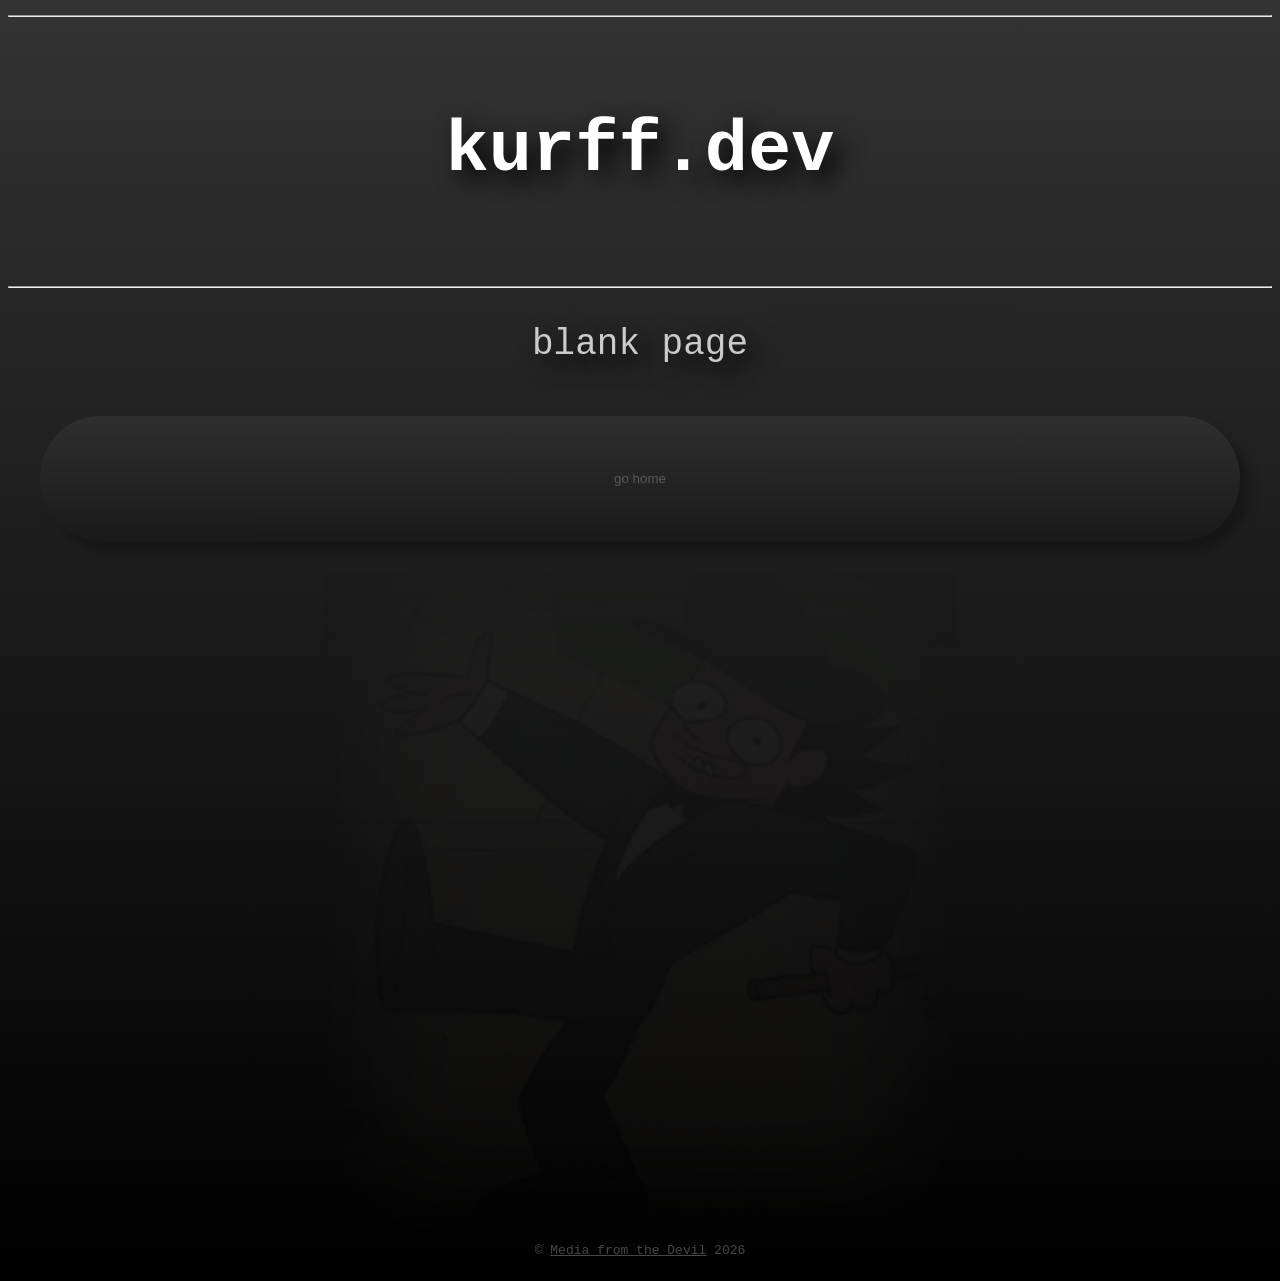
<file: blank-page.html>
<!DOCTYPE html>

<html>
  <head>
    <meta charset="UTF-8">
    <meta name="viewport" content="width=device-width, initial-scale=1.0">

    <link rel="stylesheet" href="/style_sheets.css">
    
    <link rel="icon" href="/images/dark_icon.png" media="(prefers-color-scheme: dark)">

    <link rel="icon" href="/images/light_icon.png" media="(prefers-color-scheme: light), (prefers-color-scheme: no-preference)">
    <title>kurff.dev</title>
  </head>
  <body class="body1" style="background-color: black;">
    <!-- <div class="scroll-left" style="background: #430905; color: rgb(134, 125, 125); font-size: 30px;">
      <p class="marquee-text">THIS WEBSITE IS IN W.I.P.!</p>
    </div> -->
    <hr>
    <br>

    <p class="head" style="color: white;">kurff.dev</p>

    <br>
    <hr>

    <p class="text" style="color: rgb(203, 203, 203);">blank page</p>

    <br>

    <div id="project and stuff buttons">

      <a href="/">
        <button class="button1"
          style="width: 95%; height: 125px; background-image: linear-gradient(to bottom, #555555, #111111); color: #FFFFFF; opacity: 0.25;">go home</button>
      </a>
    </div>

    <br><br>

    <div style="width: 50%; aspect-ratio: 1 / 1.04395604396; margin: 0 auto; display: block; background-image: url('/images/good-time-gal.gif'); background-size: cover; background-position: center; box-shadow: inset 0 0 100px 50px #000000; opacity: 0.03125;" alt="hello my lady hello my good time gal, blah blah kissed my wife, baby my hearts on fire or whatever he says"></div>

    <p style="color: rgb(71, 71, 71);">© <a href="https://mediafromthedevil.net/" style="color: rgb(71, 71, 71);">Media from the Devil</a> 2026</p>
    <script src="/script.js" defer></script>
  </body>
</html>
</file>
<file: style_sheets.css>
/* BODY SHTUFF */

.body1{
    align-items: center;
    align-content: center;
    text-align: center;
    font-family: monospace;
    background-image: linear-gradient(to bottom, #333333, #000000);
}

/* TEXT/FONTS */

.text{
    font-size: 36px;
    font-family: monospace;
    text-shadow: 10px 10px 25px #000000;
    font-weight: normal;
}

.subtext{
    font-size: 18px;
    font-family: monospace;
    text-shadow: 10px 10px 25px #000000;
    font-weight: lighter;
}

.minitext{
    font-size: 10px;
    font-family: monospace;
    text-shadow: 10px 10px 25px #000000;
    font-weight: lighter;
}

.header{
    font-size: 54px;
    font-family: monospace;
    text-shadow: 10px 10px 25px #000000;
    font-weight: bold;
}

.head{
    font-size: 72px;
    font-family: monospace;
    text-shadow: 10px 10px 25px #000000;
    font-weight: bold;
}

/* PANELS */

.panel {
  padding: 25px;
  border-radius: 50px;
  mix-blend-mode: multiply;
}

/* INPUT SHTUFF */

.input1{
  border-style: dashed;
  border-radius: 50px;
  padding: 8px;
}

.select1{
  padding: 10px;
  border: none;
  box-shadow: 10px 10px 10px #000000;
}

/* BUTTONS */

.button1{
  border: none;
  border-radius: 50% / 50vw;
  box-shadow: 10px 10px 10px #000000;

  /* transitions: */
  transition: 75ms ease-in-out;
}

.button1:hover {
  border: none;
  box-shadow: 10px 10px 10px #000000;

  cursor: pointer;
  transform:scalex(1.03125);
  border-radius: 50% / 50vw;
  filter: brightness(1.5);

  font-weight: bold;
}

.button2 {
  border: none;
  border-radius: 50% / 12.5vw;
  box-shadow: 10px 10px 10px #000000;

  /* transitions: */
  transition: 75ms ease-in-out;
}

.button2:hover {
  border: none;
  box-shadow: 10px 10px 10px #000000;

  cursor: pointer;
  transform: scalex(1.03125);
  border-radius: 50% / 12.5vw;
  filter: brightness(1.5);

  font-weight: bold;
}

.button3{
  border: none;
  border-radius: 50% / 25vw;
  box-shadow: 10px 10px 10px #000000;

  /* transitions: */
  transition: 75ms ease-in-out;
}

.button3:hover {
  border: none;
  box-shadow: 10px 10px 10px #000000;

  cursor: pointer;
  transform:scalex(1.03125);
  border-radius: 50% / 25vw;
  filter: brightness(1.5);

  font-weight: bold;
}

/* UNIQUE */

.picker-container {
    background: #ffffff;
    padding: 30px;
    border-radius: 12px;
    box-shadow: 0 4px 10px rgba(0,0,0,0.1);
    text-align: center;
}

input[type="color"] {
    width: 100px;
    height: 100px;
    border: none;
    border-radius: 50%;
    cursor: pointer;
    background: none;
}

/* for Chrome, safari, and edger */
  #colour::-webkit-color-swatch-wrapper {
    padding: 0;
  }
  #colour::-webkit-color-swatch {
    border: none;
    border-radius: 0px; /* Change to 50% if you want a perfect circle */
  }

  /* for firefih */
  #colour::-moz-color-swatch {
    border: none;
    border-radius: 0px; /* Change to 50% if you want a perfect circle */
  }

/* i got this from html.am lol */

.scroll-left {
  height: 50px;  
  overflow: hidden;
  position: relative;
  white-space: nowrap;
  width: 100%;
  display: flex;
  align-items: center;
}

.scroll-left p {
  display: flex;
  width: max-content;
  margin: 0;
  animation: scroll-left 30s linear infinite;
}

.scroll-left span {
  padding-right: 40px;
}

@keyframes scroll-left {
  0% {
    transform: translateX(0);      
  }
  100% {
    transform: translateX(-50%);
  }
}

/* FRUTIGER lol */

/* Authentic Frutiger Aero Button CSS */
.frutiger-aero-button {
  /* OKLCH Color System for accurate colors */
  --hue: 234;
  --sat: 0.1;
  --glow-intensity: 0.2;

  /* Color Variables */
  --fg: oklch(15% calc(var(--sat) * 0.5) var(--hue));
  --bg: oklch(75% var(--sat) var(--hue) / 0.8);
  --bg-dark: oklch(45% var(--sat) var(--hue) / 0.75);
  --bottom-glow: radial-gradient(
    farthest-corner at bottom center,
    rgba(255, 255, 255, var(--glow-intensity)),
    transparent
  );

  /* Base Styling */
  background-color: var(--bg);
  background:
    var(--bottom-glow),
    linear-gradient(to bottom, var(--bg-dark), var(--bg));

  border: 1px solid var(--bg);
  border-radius: 9999px;

  /* Shadows and Effects */
  box-shadow: 10px 10px 20px #131313;

  /* Typography */
  color: var(--fg);
  font-family: "Lucida Grande", "Lucida Sans Unicode", "Segoe UI", system-ui, sans-serif;
  font-weight: 700;
  text-shadow: 0 2px 0.5em rgba(0, 0, 0, 0.2);

  /* Layout */
  cursor: pointer;
  position: relative;
  transition: all 300ms ease;

  /* Prevent text selection */
  user-select: none;
  -webkit-user-select: none;
}

/* Diagonal Glass Shine Sweep — the classic Web 2.0 glare streak */
.frutiger-aero-button::before {
  content: "";
  position: absolute;
  inset: 0;
  background: linear-gradient(
    120deg,
    transparent 30%,
    rgba(255, 255, 255, 0.35) 45%,
    rgba(255, 255, 255, 0.05) 55%,
    transparent 70%
  );
  border-radius: inherit;
  pointer-events: none;
}

/* Top Highlight Effect */
.frutiger-aero-button::after {
  content: "";
  position: absolute;
  top: 4%;
  left: 0.75em;
  width: calc(100% - 1.5em);
  height: 40%;
  background: linear-gradient(
    to bottom,
    rgba(255, 255, 255, 0.8),
    rgba(255, 255, 255, 0.1)
  );
  border-radius: inherit;
  transition: background 400ms ease;
  pointer-events: none;
}

/* Hover State */
.frutiger-aero-button:hover,
.frutiger-aero-button:focus {
  box-shadow: 0 6px 8px rgba(0, 0, 0, 0.4);
  transform: translateY(-1px);
}

/* Active State */
.frutiger-aero-button:active {
  box-shadow: 0 2px 4px rgba(0, 0, 0, 0.4);
  transform: translateY(1px);
}

/* Size Variations */
.frutiger-aero-button.small {
  padding: 0.5em 1.5em;
  font-size: 0.875rem;
}

.frutiger-aero-button.medium {
  padding: 0.75em 2em;
  font-size: 1rem;
}

.frutiger-aero-button.large {
  padding: 1em 3em;
  font-size: 1.125rem;
}
</file>
